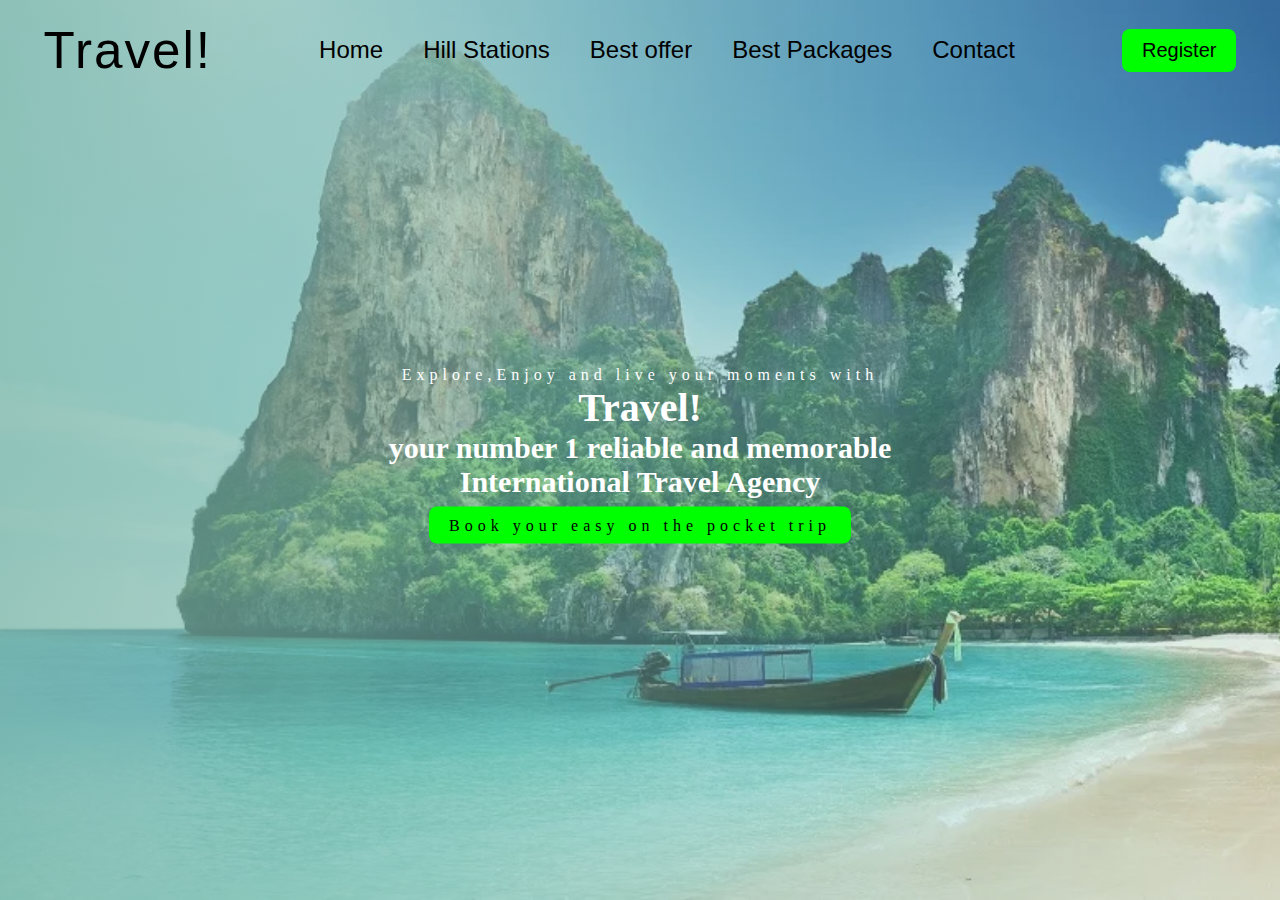
<file: TXON_01/index.html>
<!DOCTYPE html>
    <html>
        <head>
            <title>Landing Page</title>
            <link rel="stylesheet" href="styles.css">
        </head>
        <body>
            <header>
                <nav>
                    <div class="logo">
                        Travel!
                    </div>
                    <div class="menu">
                        <a href='#'>Home</a>
                        <a href='#'>Hill Stations</a>
                        <a href='#'>Best offer</a>
                        <a href='#'>Best Packages</a>
                        <a href='#'>Contact</a>
                    </div>
                    <div class="register">
                        <a href="#">Register</a>
                    </div>
                    
    
                </nav>
                <section class="htext">
                    <span>Explore,Enjoy and live your moments with</span>
                    <h1>Travel!</h1>
                    <h2>your number 1 reliable and memorable International Travel Agency</h2>
                    <br>
                    <a href="#">Book your easy on the pocket trip</a>
                </section>
            </header>
        </body>

    </html>
</file>
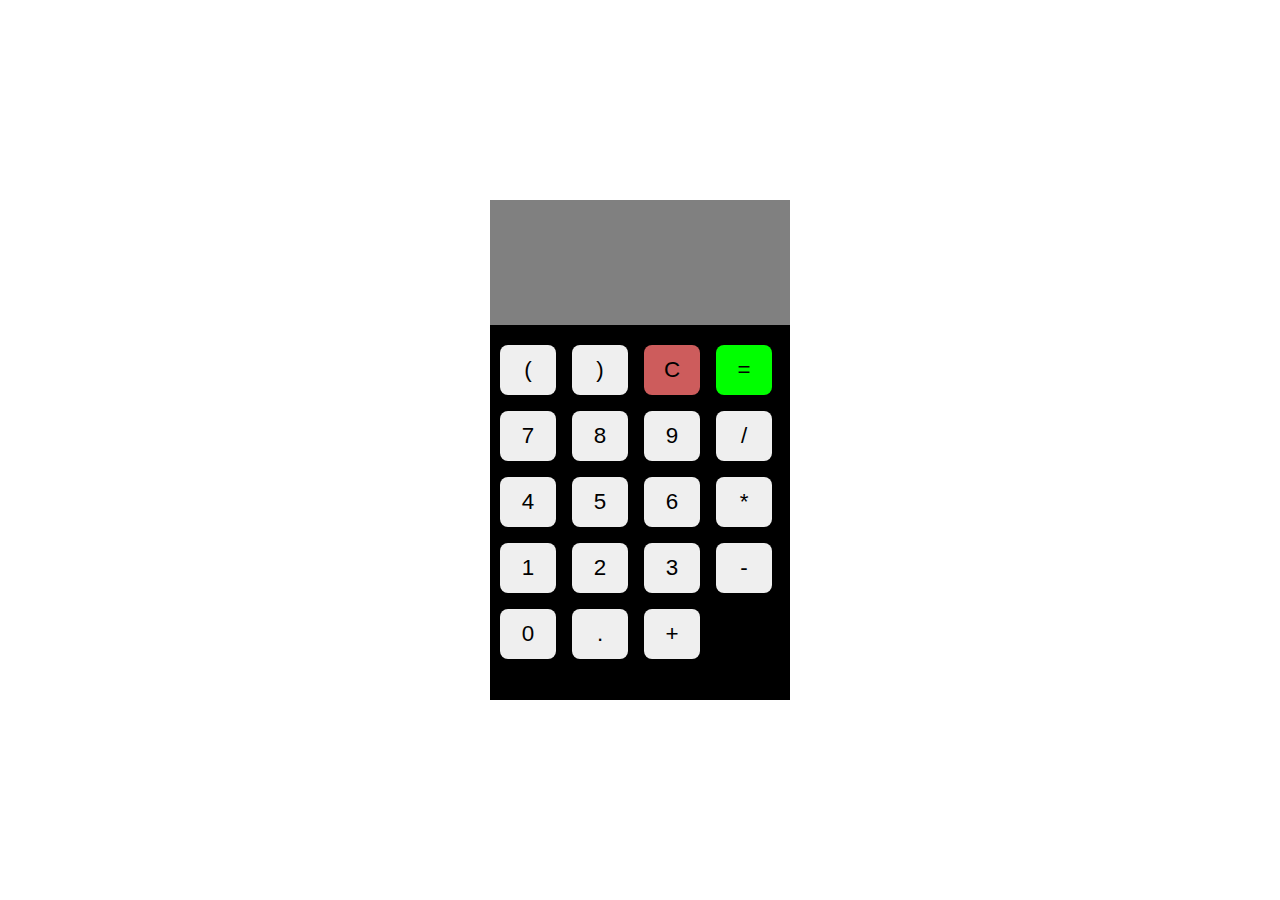
<file: TXON_02/index.html>
<!DOCTYPE html>
<html lang="en">
<head>
    <meta charset="UTF-8">
    <meta http-equiv="X-UA-Compatible" content="IE=edge">
    <meta name="viewport" content="width=device-width, initial-scale=1.0">
    <title>Calculator</title>
    <link rel="stylesheet" href="./styles.css">
</head>
<body>
    <div class="calculator">
        <div class="screen"></div>
        <div class="btn-container">
            <button class="btn">&lpar;</button>
            <button class="btn">&rpar;</button>
            <button class="clear">C</button>
            <button class="equal">=</button>


            <button class="btn">7</button>
            <button class="btn">8</button>
            <button class="btn">9</button>
            <button class="btn">/</button>

            <button class="btn">4</button>
            <button class="btn">5</button>
            <button class="btn">6</button>
            <button class="btn">*</button>

            <button class="btn">1</button>
            <button class="btn">2</button>
            <button class="btn">3</button>
            <button class="btn">-</button>

            <button class="btn">0</button>
            <button class="btn">.</button>
            <button class="btn">+</button>
        </div>

    </div>

    <script src="./script.js"></script>
</body>
</html>
</file>
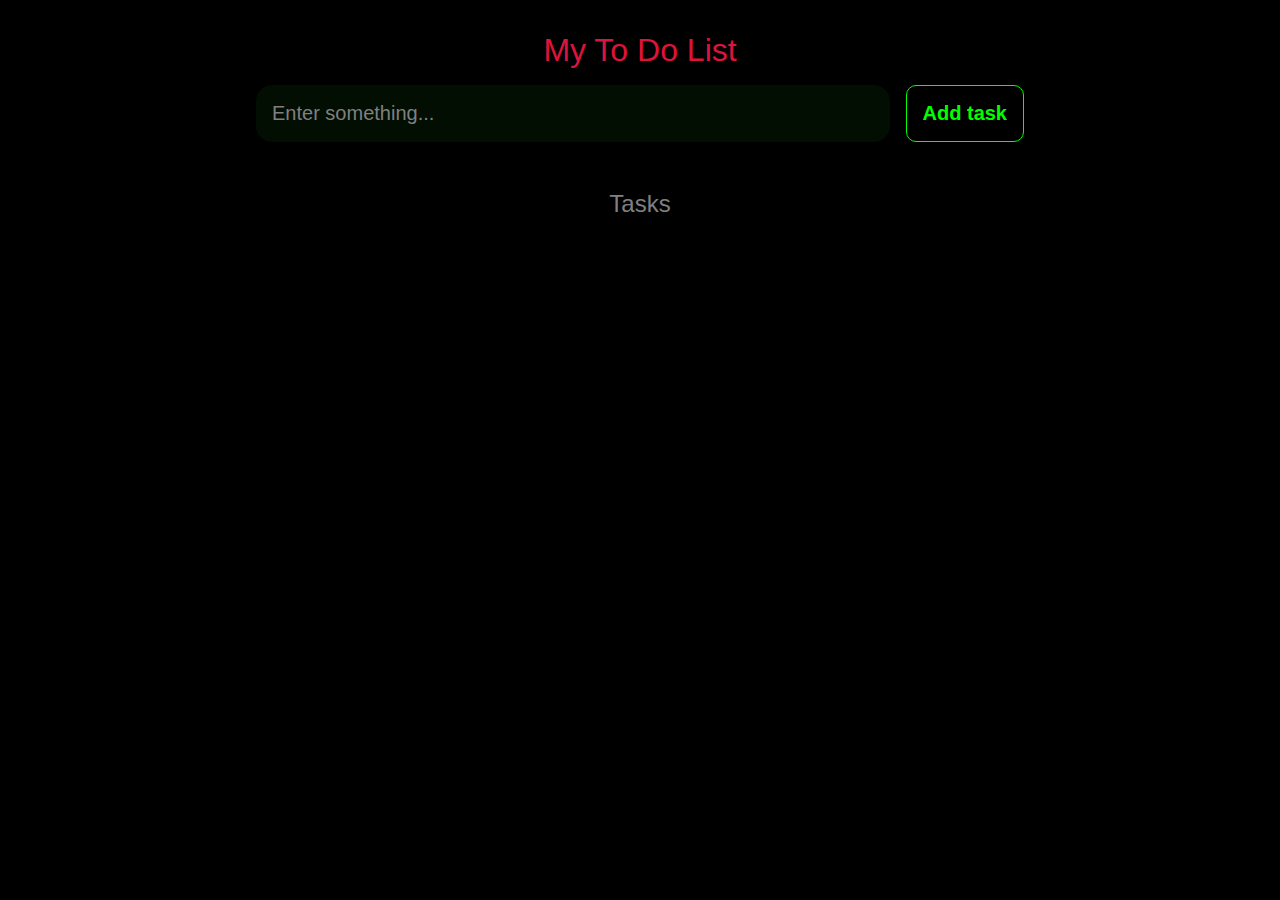
<file: TXON_03/index.html>
<!DOCTYPE html>
<html lang="en">
<head>
	<meta charset="UTF-8">
	<meta http-equiv="X-UA-Compatible" content="IE=edge">
	<meta name="viewport" content="width=device-width, initial-scale=1.0">
	<title>To Do List</title>

	<link rel="stylesheet" href="./styles.css " />
</head>
<body>
	
	<header>
		<h1>My To Do List</h1>
		<form id="new-task-form">
			<input 
				type="text" 
				name="new-task-input" 
				id="new-task-input" 
				placeholder="Enter something..."/>
			<input 
				type="submit"
				id="new-task-submit" 
				value="Add task" />
		</form>
	</header>
	<main>
		<section class="task-list">
			<h2>Tasks</h2>

			<div id="tasks">

			</div>
		</section>
	</main>

	<script src="script.js"></script>
</body>
</html>
</file>
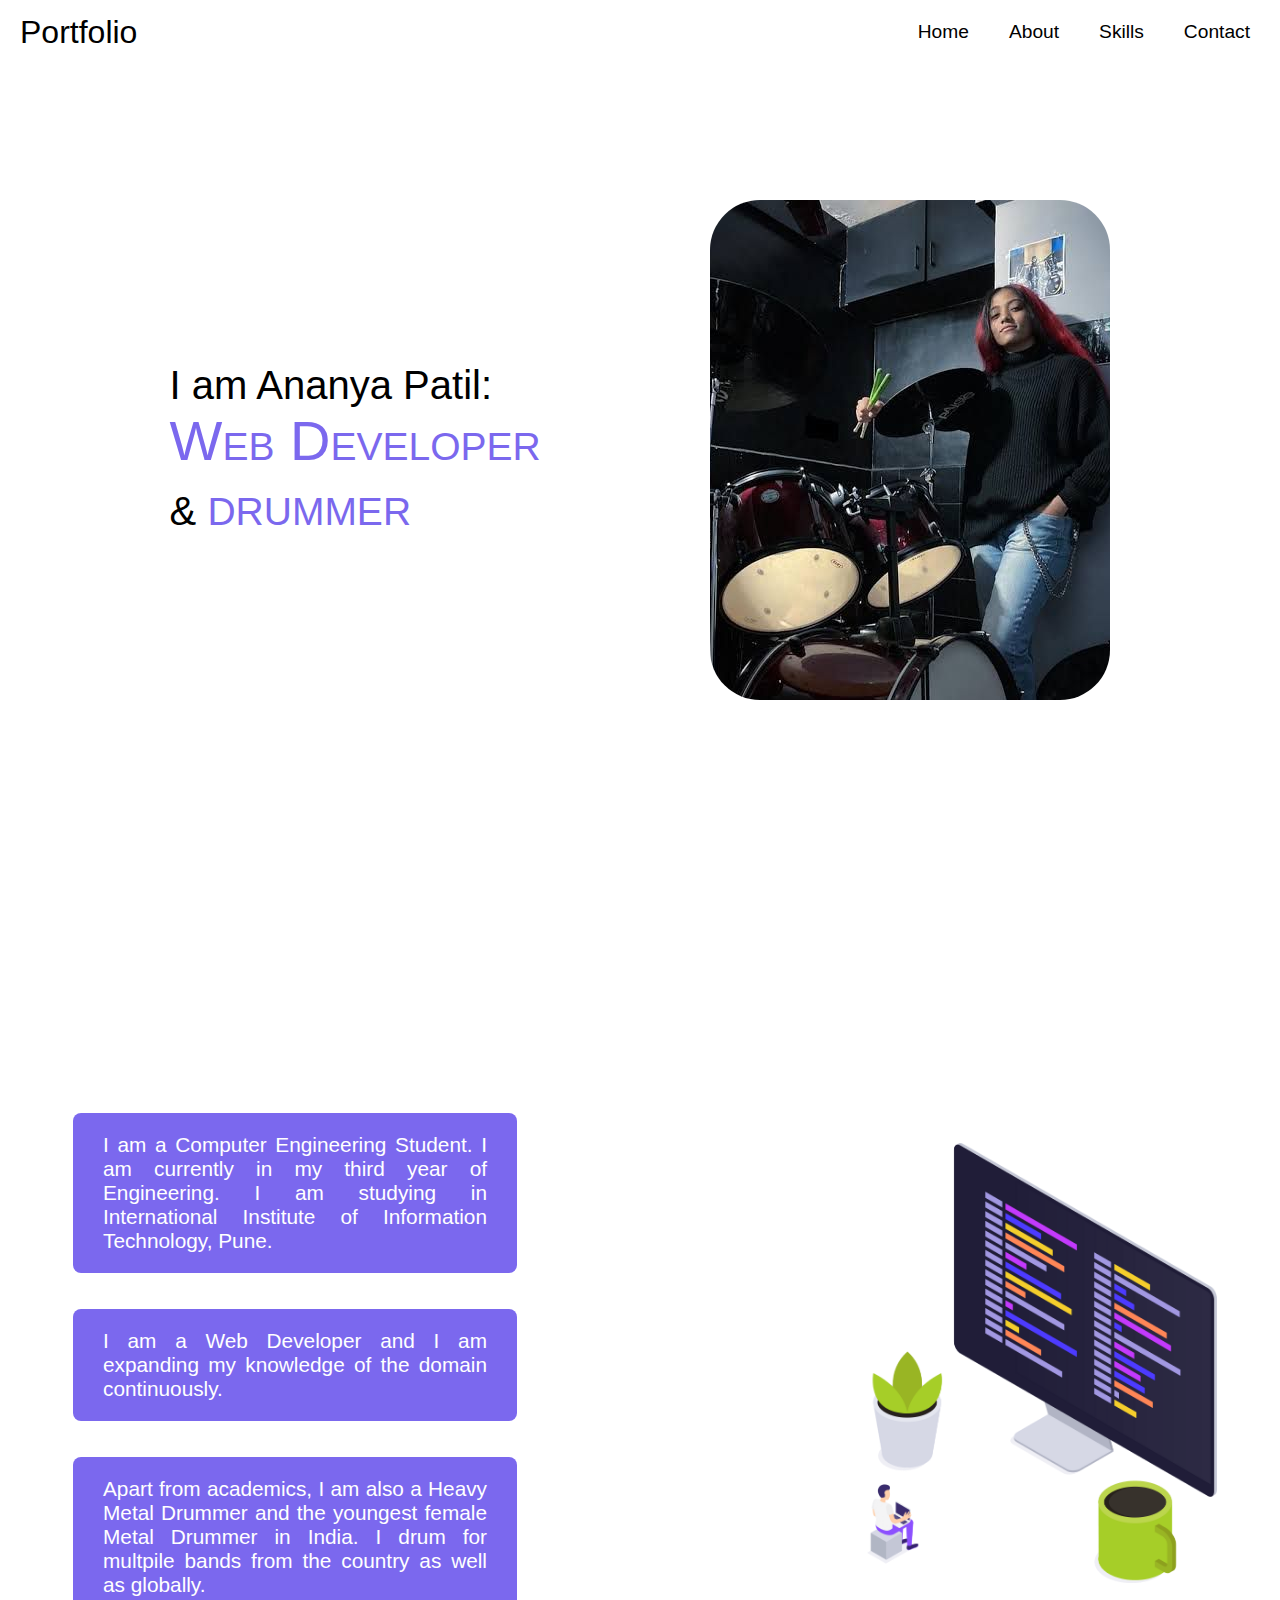
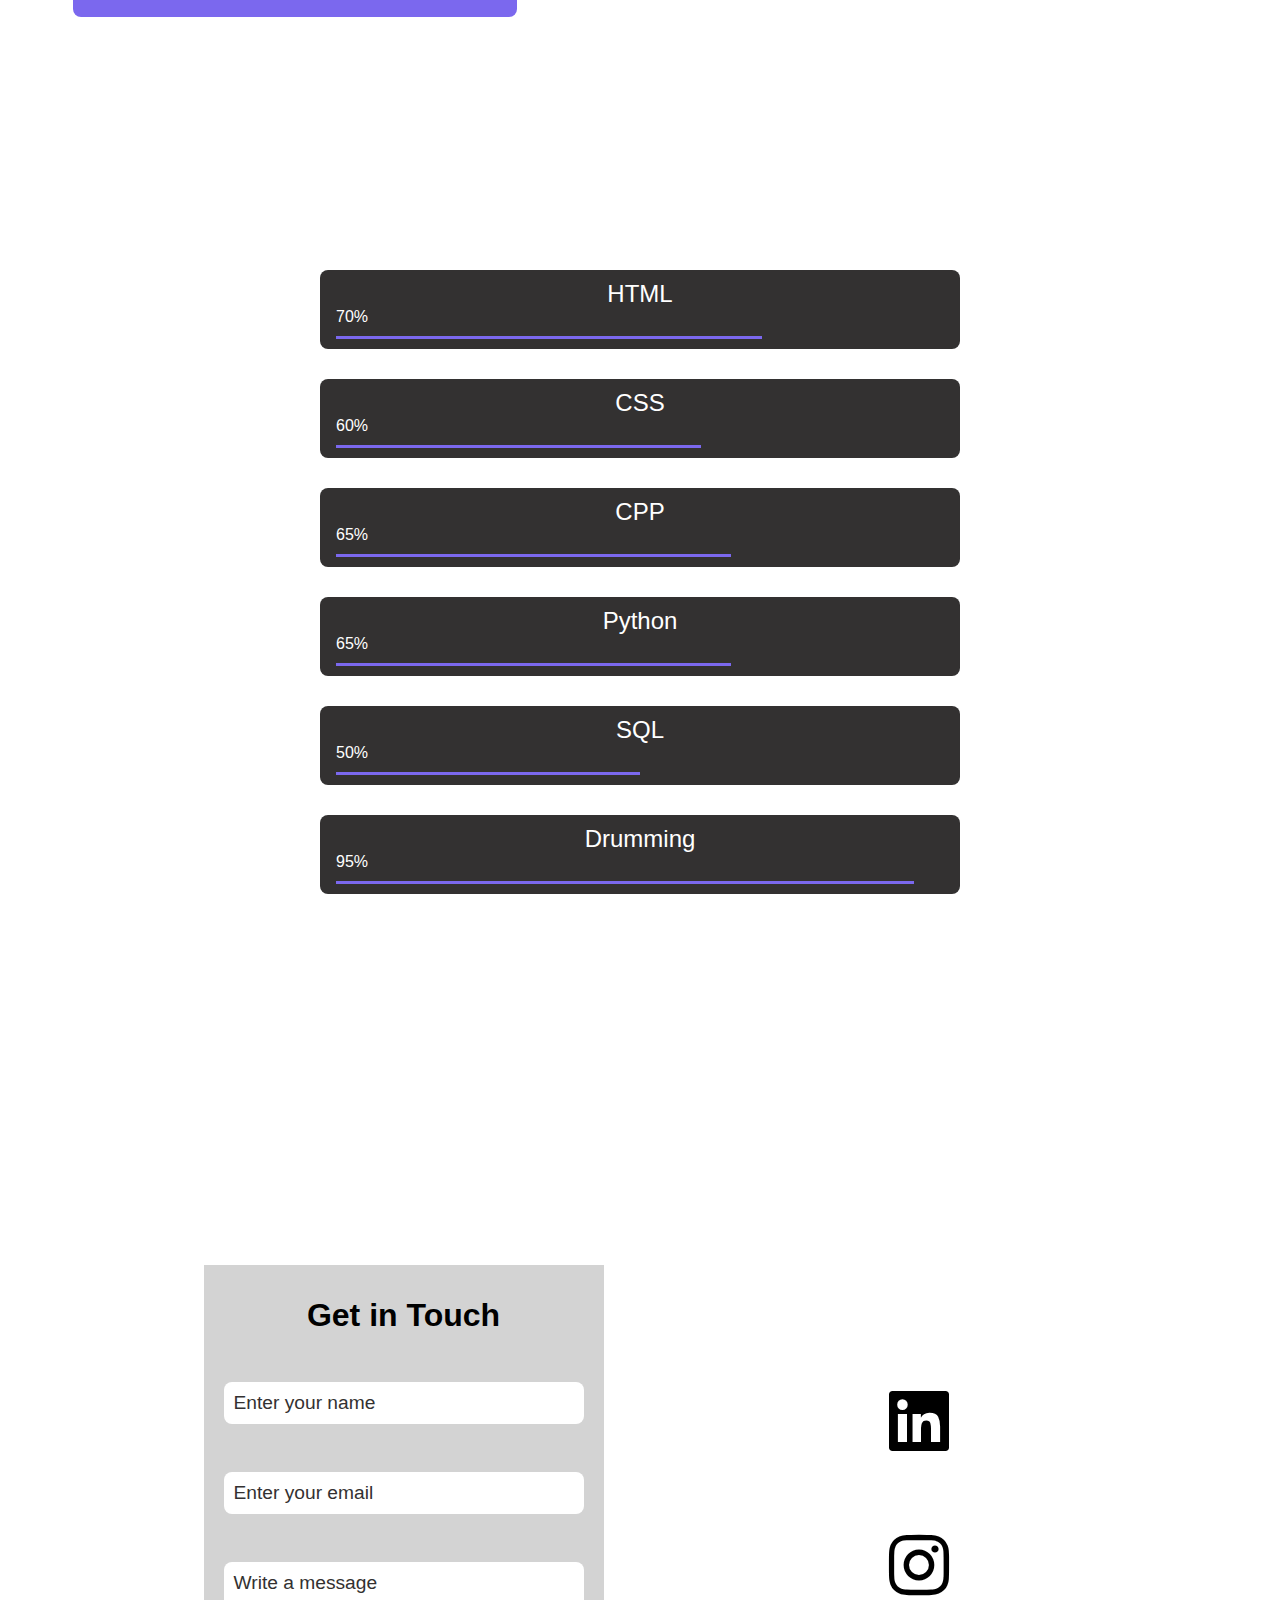
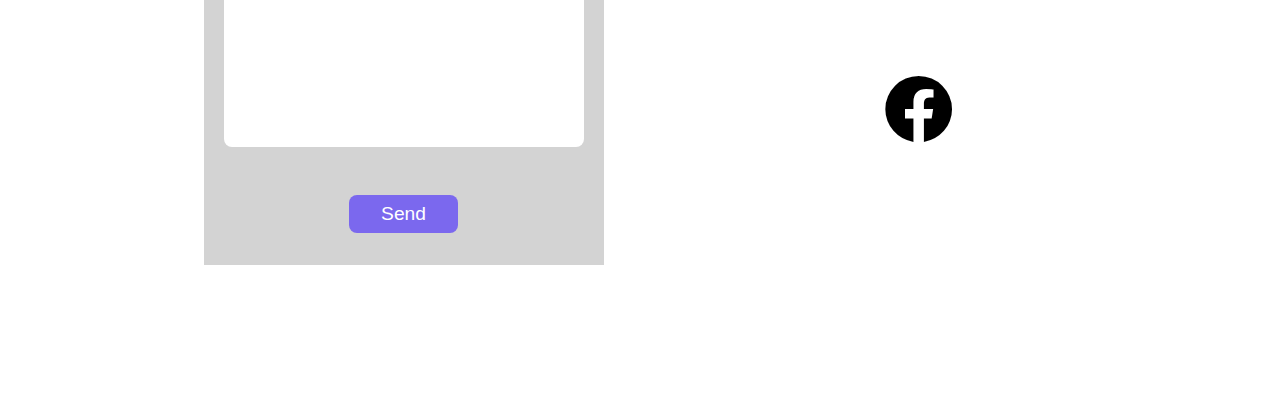
<file: TXON_04/index.html>
<!DOCTYPE html>
<html lang="en">
<head>
    <meta charset="UTF-8">
    <meta http-equiv="X-UA-Compatible" content="IE=edge">
    <meta name="viewport" content="width=device-width, initial-scale=1.0">
    <title>Ananya Patil</title>
    <link rel="stylesheet" href="./styles.css">
    <link href='https://unpkg.com/boxicons@2.1.4/css/boxicons.min.css' rel='stylesheet'>
</head>
<body>

    
    <header>
        <div class="text_logo">
            Portfolio
        </div>
        <ul class="navbar">
            <li><a href="#home">Home</a></li>
            <li><a href="#about">About</a></li>
            <li><a href="#skills">Skills</a></li>
            <li><a href="#contact">Contact</a></li>
        </ul>
    </header>

    
    
    
    <section id="home">
        <div class="home_content">
            <div>I am Ananya Patil:</div>
            <div><span class="large_purple">Web Developer</span></div>
            <div>& <span class="large_purple">drummer</span></div>
        </div>
        <div class="home_img">
            <img src="./home_img.jpeg" alt="Raghav">
        </div>
    </section>
    
    

    
    
    <section id="about">
        <div class="about_img">
            <img src="./about_img.png" alt="Coding">
        </div>
        <div class="about_content">
            <div>
                I am a Computer Engineering Student. I am currently in 
                my third year of Engineering. I am studying in International
                Institute of Information Technology, Pune.
            </div>

            <br><br>

            <div>
                I am a Web Developer and I am expanding my knowledge of the 
                domain continuously.
            </div>

            <br><br>

            <div>
                Apart from academics, I am also a Heavy Metal Drummer and the 
                youngest female Metal Drummer in India. I drum for multpile bands 
                from the country as well as globally.
            </div>

            
        </div>
    </section>

    <section id="skills">
        <div>
            <div class="skill_label">HTML</div>
            <div class="percent first">70%</div>
        </div>
        <div>
            <div class="skill_label">CSS</div>
            <div class="percent second">60%</div>
        </div>
        <div>
            <div class="skill_label">CPP</div>
            <div class="percent third">65%</div>
        </div>
        <div>
            <div class="skill_label">Python</div>
            <div class="percent fourth">65%</div>
        </div>
        <div>
            <div class="skill_label">SQL</div>
            <div class="percent fifth">50%</div>
        </div>
        <div>
            <div class="skill_label">Drumming</div>
            <div class="percent sixth">95%</div>
        </div>
    </section>


    <section id="contact">
        <form  class="contact_form">
            <h3 class="form_title">Get in Touch</h3>
            <input type="text" placeholder="Enter your name" class="placeholder_animation">
            <input type="email" placeholder="Enter your email" class="placeholder_animation">
            <textarea  placeholder="Write a message"></textarea>
            <input type="submit" value="Send" onclick="validateInput()">
        </form>
        <div class="contact_info">
            <div class="linked_in">
                <a href="https://www.linkedin.com/in/ananya-patil-704242266/" target="_blank"><i class='bx bxl-linkedin-square'></i></a>
            </div>
            <div class="instagram">
                <a href="https://www.instagram.com/ananya_blastphegor/" target="_blank"><i class='bx bxl-instagram' ></i></a>
                
            </div>
            <div class="facebook">
                <a href="https://www.facebook.com/ananya.patil.10236" target="_blank"><i class='bx bxl-facebook-circle' ></i></a>
            </div>
        </div>
    </section>




    <script src="./logic.js"></script>
</body>
</html>
</file>
<file: TXON_01/styles.css>
* {
    margin: 0;
    padding: 0;
    box-sizing: border-box;
}

header {
    width: 100%;
    height: 100vh;
    background: linear-gradient(to right,rgba(127,184,170,.8),rgba(139,215,220,.2)),url("background.jpg");
    background-size:cover;
}

nav {
  width: 100%;
  height: 100px;
  color: black;
  display: flex;
  justify-content: space-around;
  font-family: sans-serif;
}
.logo {
  font-size: 3.2rem;
  letter-spacing: 2px;
  display:flex;
  justify-content:center;
  align-items:center;
  cursor:pointer;
}

.menu {
    display:flex;
    justify-content:space-between;
    align-items:center;
}
.menu a {
  text-decoration: none;
  color: black;
  padding: 10px 20px;
  font-size: 1.5rem;
  position:relative;
}
.menu a:before {
  content: "";
  position: absolute;
  top: 0;
  left: 0;
  right:0;
  display:block;
  width: 0%;
  height: 100%;
  border-bottom: 2px solid black;
  transition: 0.4s linear;
  margin:auto;
}
.menu a:hover:before {
  width: 75%;
}
.register {
    display:flex;
    align-items:center;
}
.register a {
  text-decoration: none;
  color: black;
  padding: 10px 20px;
  font-size: 20px;
  background: lime;
  border-radius: 8px;
  transition:background .4s;
}
.register a:hover {
  background: limegreen;
}
.htext {
  max-width: 650px;
  position: absolute;
  top: 50%;
  left: 50%;
  transform: translate(-50%, -50%);
  text-align: center;
  color: white;
}
.htext span {
  letter-spacing: 5px;
}
.htext h1 {
  font-size: 40px;
}
.htext h2 {
  font-size: 30px;
}
.htext a {
  text-decoration: none;
  color: black;
  padding: 10px 20px;
  background: lime;
  letter-spacing: 5px;
  border-radius:8px;
}
.htext a:hover {
  background:limegreen;
}
</file>
<file: TXON_02/styles.css>
* {
    margin: 0;
    padding: 0;
    box-sizing: border-box;
}

body {
    height: 100vh;
    display: flex;
    justify-content: center;
    align-items: center;
}

.calculator {
    background:black;
    width: 300px;
    height:500px;
}

.screen {
    background-color:grey;
    height: 25%;
    text-align: right;
    font-size: 3rem;
    line-height: 125px;
}

button {
    width: 20%;
    height:50px;
    font-size: 1.4rem;
    cursor: pointer;
    border: none;
    outline: none;
    border-radius: 8px;
}
.btn-container {
    display: flex;
    justify-content: flex-start;
    align-items: flex-start;
    gap: 1rem;
    flex-wrap: wrap;
    padding: 20px 10px;
}
.clear {
    background: indianred;
}
.equal {
    background: lime;
}
</file>
<file: TXON_03/styles.css>
* {
	margin: 0;
	padding: 0;
	box-sizing: border-box;
	font-family: "Fira sans", sans-serif;
}

body {
	display: flex;
	flex-direction: column;
	min-height: 100vh;
	color: #fff;
	background-color: black;
}

header {
	padding: 2rem 1rem;
	max-width: 800px;
	width: 100%;
	margin: 0 auto;
}

header h1{ 
	font-size: 2rem;
	font-weight: 300;
	color: crimson;
	margin-bottom: 1rem;
	text-align: center;
}

#new-task-form {
	display: flex;;
}

input, button {
	appearance: none;
	border: none;
	outline: none;
	background: none;
}

#new-task-input {
	flex: 1 1 0%;
	background-color: #011001db;
	padding: 1rem;
	border-radius: 1rem;
	margin-right: 1rem;
	color: var(--light);
	font-size: 1.25rem;
}

#new-task-input::placeholder {
	color: grey;
}

#new-task-submit {
	color: lime;
	border: .8px solid lime;
	padding: 1rem;
	border-radius: 10px;
	font-size: 1.25rem;
	font-weight: 700;
	cursor: pointer;
	transition: .5s;
}

#new-task-submit:hover {
	background-color: lime;
	color: black;
}

#new-task-submit:active {
	opacity: 0.6;
}

main {
	flex: 1 1 0%;
	max-width: 800px;
	width: 100%;
	margin: 0 auto;
}

.task-list {
	padding: 1rem;
}

.task-list h2 {
	font-size: 1.5rem;
	font-weight: 300;
	color: grey;
	text-align: center;
	margin-bottom: 1rem;
}

#tasks .task {
	display: flex;
	justify-content: space-between;
	background-color: #011001db;
	padding: 1rem;
	border-radius: 1rem;
	margin-bottom: 1rem;
}

.task .content {
	flex: 1 1 0%;
}

.task .content .text {
	color: #eee;
	font-size: 1.125rem;
	width: 100%;
	display: block;
	transition: 0.4s;
}

.task .content .text:not(:read-only) {
	color: #ec4899;
}

.task .actions {
	display: flex;
	margin: 0 -0.5rem;
}

.task .actions button {
	cursor: pointer;
	margin: 0 0.5rem;
	font-size: 1.125rem;
	font-weight: 700;
	text-transform: uppercase;
	transition: 0.4s;
}

.task .actions button:hover {
	opacity: 0.8;
}

.task .actions button:active {
	opacity: 0.6;
}

.task .actions .edit {
	color: blueviolet;
}

.task .actions .delete {
	color: crimson;
}
</file>
<file: TXON_04/styles.css>
* {
    padding: 0;
    margin: 0;
    box-sizing: border-box;
    font-family: sans-serif;
}
body {
    background: white;
}
.text_logo {
    line-height: 4rem;
    padding: 0 20px;
    font-size: 2rem;
    cursor: pointer;
}
header {
    height: 60px;
    display: flex;
    justify-content: space-between;
    font-size: 1.2rem;
    position: fixed;
    left: 0;right: 0;
    top: 0;
    background: white;
    z-index: 10;
}
ul {
    list-style-type: none;
    overflow: hidden;
    display: flex;
    margin-right: 10px;
}
ul a {
    display: block;
    color: black;
    text-decoration: none;
    padding: 0 20px;
    height: 100%;
    line-height: 4rem;
    border: none;
    transition: all .2s;
}
ul a:hover {
    color: mediumslateblue;
}

#home {
    display: flex;
    justify-content: space-evenly;
    align-items: center;
    height: 100vh;
}
.home_img {
    width: 400px;
    height: 500px;
    border-radius: 50px;
    overflow: hidden;
}
.home_img img {
    position: relative; 
    right: 70px;
    cursor: pointer;
}
.home_content div {
    font-size: 2.5rem;
}

.home_content .large_purple {
    color: mediumslateblue;
    font-size: 3.5rem;
    font-variant: small-caps;
}

#about {
    color: white;
    min-height: 100vh;
    padding-top: 30px;
    display: flex;
    flex-direction: row-reverse;
    justify-content: center;
    gap: 20rem;
    margin-right: 20px;
    align-items: center;
}
.about_img img {
    width: 350px;
}

.about_content {
    width: 40%;
    padding: 50px 30px;
    border-radius: 8px;
}
.about_content div{
    font-size: 1.3rem;
    text-align: justify;
    border-radius: 2px;
    background: mediumslateblue;
    color: white;
    border-radius: 8px;
    padding: 20px 30px;
}

#skills {
    min-height: 100vh;
    padding-top: 70px;
    display: flex;
    flex-direction: column;
    align-items: center;
}

#skills>div {
    background: rgb(51,49,49);
    width: 50%;
    border-radius: 8px;
    margin-bottom: 30px;
    display: flex;
    flex-direction: column;
    align-items: center;
    padding: 10px 0;
    cursor: pointer;
}

#skills .skill_label {
    font-size: 1.5rem;
    color: white;
}
#skills>div:hover {
    background: black;
}
.percent {
    width: 95%;
    color: white;
}
.percent::after {
    content:"";
    background: mediumslateblue;
    height: 3px;
    display: block;
    margin-top: 10px;
}
.first::after {
    width: 70%;
}
.second::after {
    width: 60%;
}
.third::after {
    width: 65%;
}
.fourth::after {
    width: 65%;
}
.fifth::after {
    width: 50%;
}
.sixth::after {
    width: 95%;
}
#contact {
    min-height: 100vh;
    padding-top: 70px;
    padding-bottom: 40px;
    padding-left: 30px;
    display: flex;
    align-items: center;
    justify-content: center;
    gap: 8rem;
}
.contact_form {
    width: 30%;
    height: 600px;
    background: lightgray;
    padding: 2rem 0;
    display: flex;
    flex-direction: column;
    justify-content: flex-start;
    gap: 3rem;
    min-width: 400px;
}
.contact_form input,.contact_form textarea {
    width: 90%;
    border: none;
    outline: none;
    font-size: 1.2rem;  
    padding: 10px;
    margin: 0 auto;
    display: block;
    color: black;
    border-radius: 8px;
    background: white;
}
.contact_form textarea {
    resize: none;
    height: 200px;
}
::placeholder {
    color: rgb(51,49,49);
}
.form_title {
    text-align: center;
    color: black;
    font-size: 2rem;
}
.contact_form input[type="submit"] {
    width: auto;
    margin: auto;
    background: mediumslateblue;
    color: white;
    cursor: pointer;
    padding: .5rem 2rem;
}
.contact_form input[type="submit"]:hover {
    background: rgb(82, 66, 177);
}

.contact_info {
    width: 30%;
    height: 600px;
    display: flex;
    flex-direction: column;
    justify-content: center;
    gap: 4rem;
}
.contact_info div {
    text-align: center;
}
.contact_info i {
    color: black;
    font-size: 5rem;
    cursor: pointer;
    transition: color .5s;
}
.contact_info i:hover {
    color: mediumslateblue;
}
</file>
